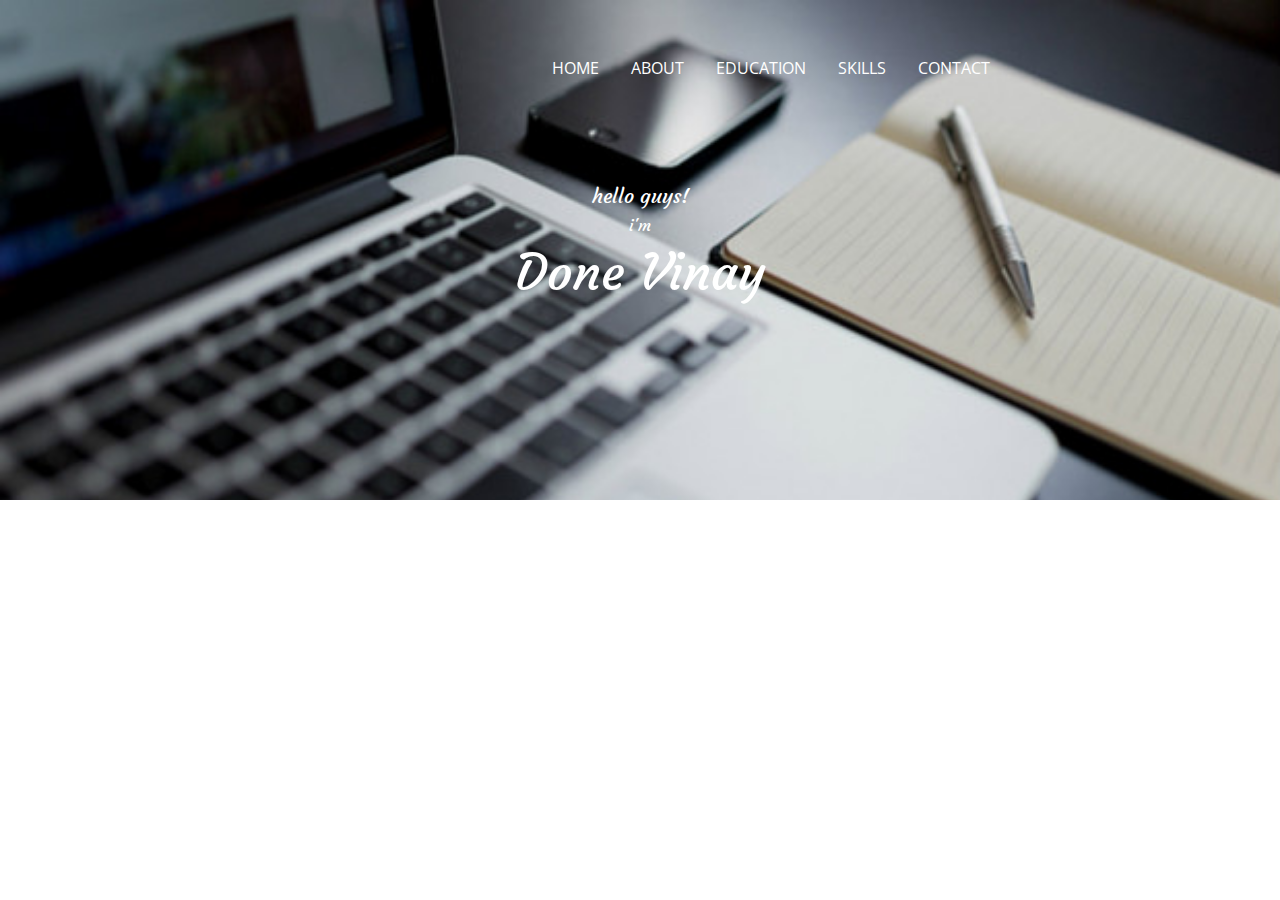
<file: index.html>
<!DOCTYPE html>
<html lang="en">
<head>
    <meta charset="UTF-8">
    <meta name="viewport" content="width=device-width, initial-scale=1.0">
    <meta http-equiv="X-UA-Compatible" content="ie=edge">
    <title>Vinay Resume</title>
    <link rel="stylesheet" href="https://maxcdn.bootstrapcdn.com/bootstrap/4.2.1/css/bootstrap.min.css">
    <link rel="stylesheet" href="https://use.fontawesome.com/releases/v5.8.2/css/all.css" integrity="sha384-oS3vJWv+0UjzBfQzYUhtDYW+Pj2yciDJxpsK1OYPAYjqT085Qq/1cq5FLXAZQ7Ay" crossorigin="anonymous">
    <link href="https://fonts.googleapis.com/css?family=Open+Sans|Courgette|Kaushan+Script|" rel="stylesheet">
    <link rel="stylesheet" href="css/text.css">
</head>
<body>
   <div class="container-fluid bg1">
       <div class="row m-0 ">
           <div class="col-7 offset-5 p-0 ">

    <ul class="nav mt-5 text-center" style="font-family: 'Open Sans', sans-serif;">
        <li class="nav-item"><a href="index.html" class="nav-link text-white">HOME</a></li>
        <li  class="nav-item"><a href="about.html"class="nav-link text-white">ABOUT</a></li>
        <li  class="nav-item"><a href="edu.html"class="nav-link text-white">EDUCATION</a></li>
        <li class="nav-item"><a href="skills.html"class="nav-link text-white">SKILLS</a></li>
        <!-- <li class="nav-item"><a href=""class="nav-link text-white">HOBBIES</a></li> -->
        <li class="nav-item"><a href="contact.html"class="nav-link text-white">CONTACT</a></li>
    </ul>

           </div>
       </div> 
       <div class="row  text-center text-white" >
           <div class="col pt-5 mt-5">
               <h5 style="font-family: 'Courgette', cursive;">hello guys! </h5>
              <span><h6 style="font-family: 'Courgette', cursive;"> i'm</h6>
                 <h1 style="font-family: 'Courgette', cursive; font-size: 50px;">Done Vinay</h1></span>

           </div>
       </div> 
   </div>
</body>
</html>
</file>
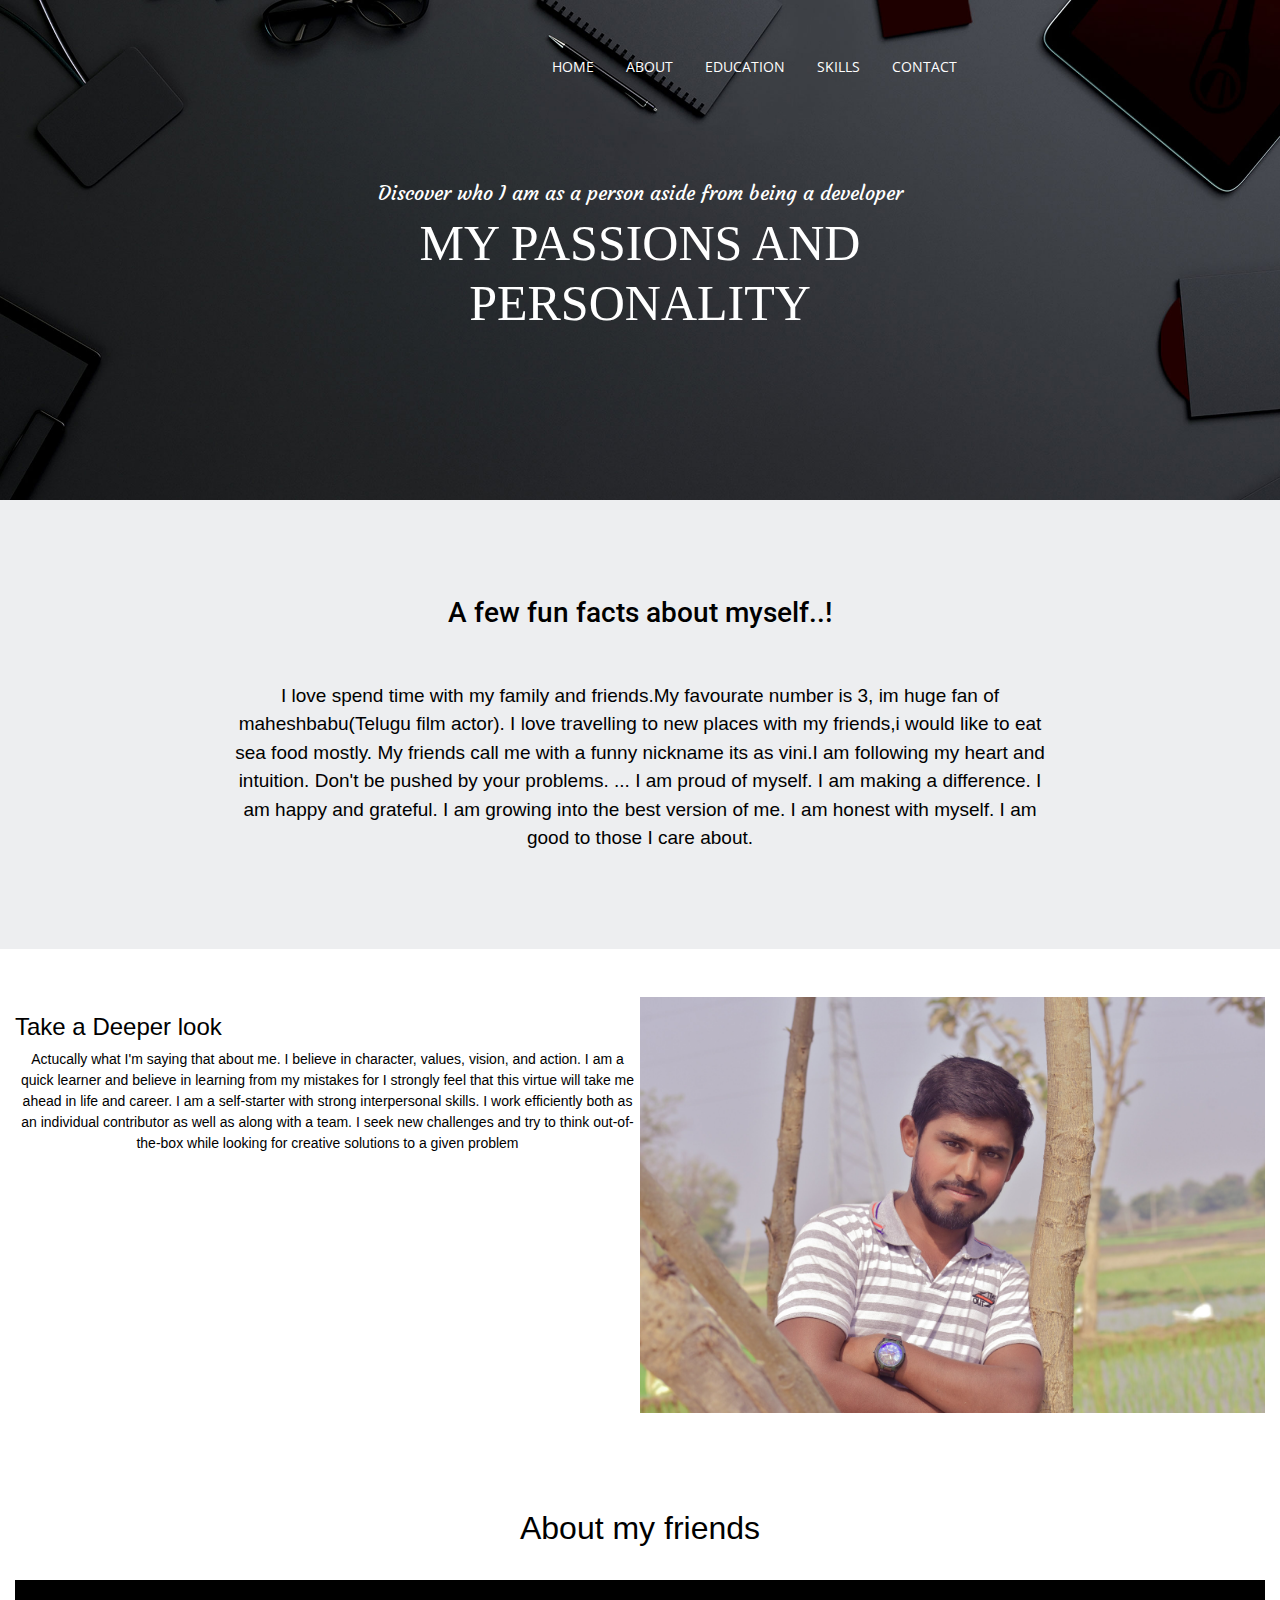
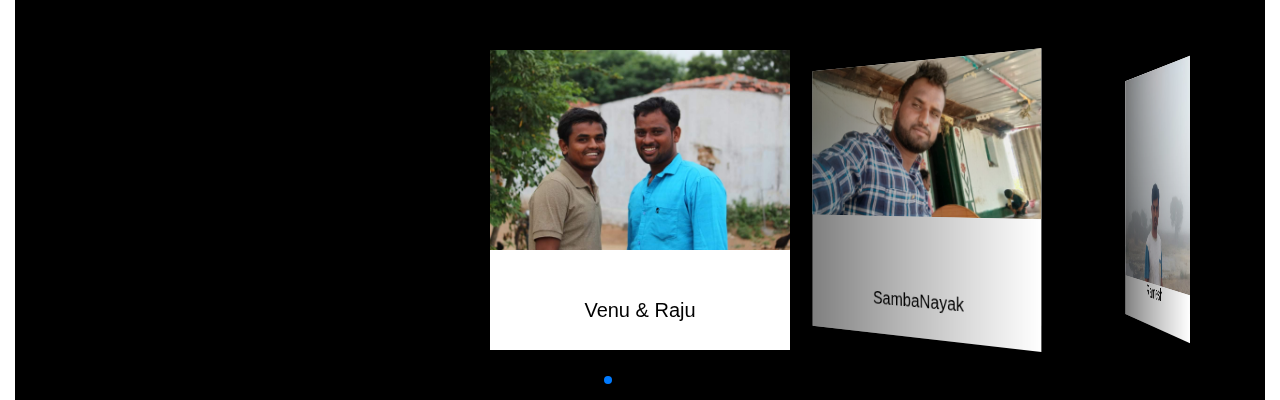
<file: about.html>
<!DOCTYPE html>
<html lang="en">
<head>
    <meta charset="UTF-8">
    <meta name="viewport" content="width=device-width, initial-scale=1.0">
    <meta http-equiv="X-UA-Compatible" content="ie=edge">
    <title>About</title>
 
    <link rel="stylesheet" href="css/swiper.min.css">
    <link rel="stylesheet" href="https://maxcdn.bootstrapcdn.com/bootstrap/4.2.1/css/bootstrap.min.css">
    <link rel="stylesheet" href="https://use.fontawesome.com/releases/v5.8.2/css/all.css" integrity="sha384-oS3vJWv+0UjzBfQzYUhtDYW+Pj2yciDJxpsK1OYPAYjqT085Qq/1cq5FLXAZQ7Ay" crossorigin="anonymous">
    <link href="https://fonts.googleapis.com/css?family=Open+Sans|Courgette|Kaushan+Script|Lato|Roboto" rel="stylesheet">
    <link rel="stylesheet" href="css/about.css">
</head>
<body>
   <div class="container-fluid bg2">
      <div class="row m-0">
          <div class="col-7 offset-5 p-0">
            <ul class="nav mt-5 " style="font-family: 'Open Sans', sans-serif;">
                <li class="nav-item"><a href="index.html" class="nav-link text-white">HOME</a></li>
                <li  class="nav-item"><a href="about.html"class="nav-link text-white">ABOUT</a></li>
                <li  class="nav-item"><a href="edu.html"class="nav-link text-white">EDUCATION</a></li>
                <li class="nav-item"><a href="skills.html"class="nav-link text-white">SKILLS</a></li>
            
                <li class="nav-item"><a href="contact.html"class="nav-link text-white">CONTACT</a></li>
            </ul>
          </div>
      </div>
       <div class="row  text-center text-white" >
           <div class="col pt-5 mt-5">
               <h5 style="font-family: 'Courgette', cursive;">Discover who I am as a person aside from being a developer </h5>
              <span>
                 <h1 style="font-family: 'Open+Sans', cursive; font-size: 50px;">MY PASSIONS AND
                <BR> PERSONALITY</h1></span>

           </div>
       </div> 
   </div>
   <div class="container-fluid " style="background-color: #EDEEF0">
       <div class="row m-0  text-center text-black">
           <div class="col-2 p-0"></div>
           <div class="col-8 p-0">
<h3 class="mt-5 pt-5" style="font-family: 'Roboto', sans-serif;">A few fun facts about myself..!</h3>
<p class="mt-5 mb-5 pt-1 pb-5 text-center" style=" font-size: 19px;font-family: Arial,Helvetica,sans-serif;">  I love spend time with my family and friends.My favourate number is 3,
    im huge fan of maheshbabu(Telugu film actor).
    I love travelling to new places with my friends,i would like to eat sea food mostly.
    My friends call me with a funny nickname its as vini.I am following my heart and intuition. Don't be pushed by your problems. ...
    I am proud of myself.
    I am making a difference.
    I am happy and grateful.
    I am growing into the best version of me.
    I am honest with myself. 
    I am good to those I care about.</p>
           </div>
           <div class="col-2 p-0"></div>
       </div>
   </div>
   <div class="container-fluid">
       <div class="row m-0">
           <div class="col-6 p-0 ">
               <h4 class="mt-5 pt-3" style="font-family: Arial,Helvetica,sans-serif;">Take a Deeper look</h4>
               <div class="row m-0 mb-5 text-center">
                   <div class="col p-0 "> <p>Actucally what I'm saying that about me.
        I believe in character, values, vision, and action. I am a quick learner and believe in learning from my mistakes for I strongly 
        feel that this virtue will take me ahead in life and career.
        I am a self-starter with strong interpersonal skills. I work efficiently both as an individual contributor as well as along with a team. 
        I seek new challenges and try to think out-of-the-box while looking for creative solutions to a given problem </p>
                </div>
                
               </div>
        </div>
           <div class="col-6 p-0 mt-5 mb-5">
               <img src="images/vinay.jpg" alt="" class="img-fluid">
           </div>
       </div>
   </div>
   <div class="container-fluid">
       <div class="row">
           <div class="col text-center mt-5 mb-4">
               <h2>About my friends</h2>
           </div>
       </div>
       <div class="row m-0">
           <div class="col p-0">
                <div class="swiper-container">
                        <div class="swiper-wrapper">
                          <div class="swiper-slide" >
                              <div class="imgbx">
                                  <img src="images/frnds (1).jpg" alt="">
                              </div>
                              <div class="details">
                                  <h3>Venu & Raju</h3>
                              </div>
                          </div>
                          <div class="swiper-slide" >
                                <div class="imgbx">
                                    <img src="images/frnds (2).jpg" alt="">
                                </div>
                                <div class="details">
                                    <h3>SambaNayak<br><span></span></h3>
                                </div>
                            </div>
                            <div class="swiper-slide" >
                                    <div class="imgbx">
                                        <img src="images/frnds (3).jpg" alt="">
                                    </div>
                                    <div class="details">
                                        <h3>Ramesh<br><span></span></h3>
                                    </div>
                                </div>
                                <div class="swiper-slide" >
                                        <div class="imgbx">
                                            <img src="images/frnds1 (1).jpg" alt="">
                                        </div>
                                        <div class="details">
                                            <h3>Group<br><span></span></h3>
                                        </div>
                                    </div>
                                    <div class="swiper-slide" >
                                            <div class="imgbx">
                                                <img src="images/frnds1 (2).jpg" alt="">
                                            </div>
                                            <div class="details">
                                                <h3>Group<br><span></span></h3>
                                            </div>
                                        </div>
                          
                        </div>
                        <!-- Add Pagination -->
                        <div class="swiper-pagination"></div>
                      </div>
           </div>
       </div>
   </div>
   <script type="text/javascript" src="swiper.min.js"></script>
   <script>
        var swiper = new Swiper('.swiper-container', {
          effect: 'coverflow',
          grabCursor: true,
          centeredSlides: true,
          slidesPerView: 'auto',
          coverflowEffect: {
            rotate: 50,
            stretch: 0,
            depth: 100,
            modifier: 1,
            slideShadows : true,
          },
          pagination: {
            el: '.swiper-pagination',
          },
        });
      </script>
</body>
</html>
</file>
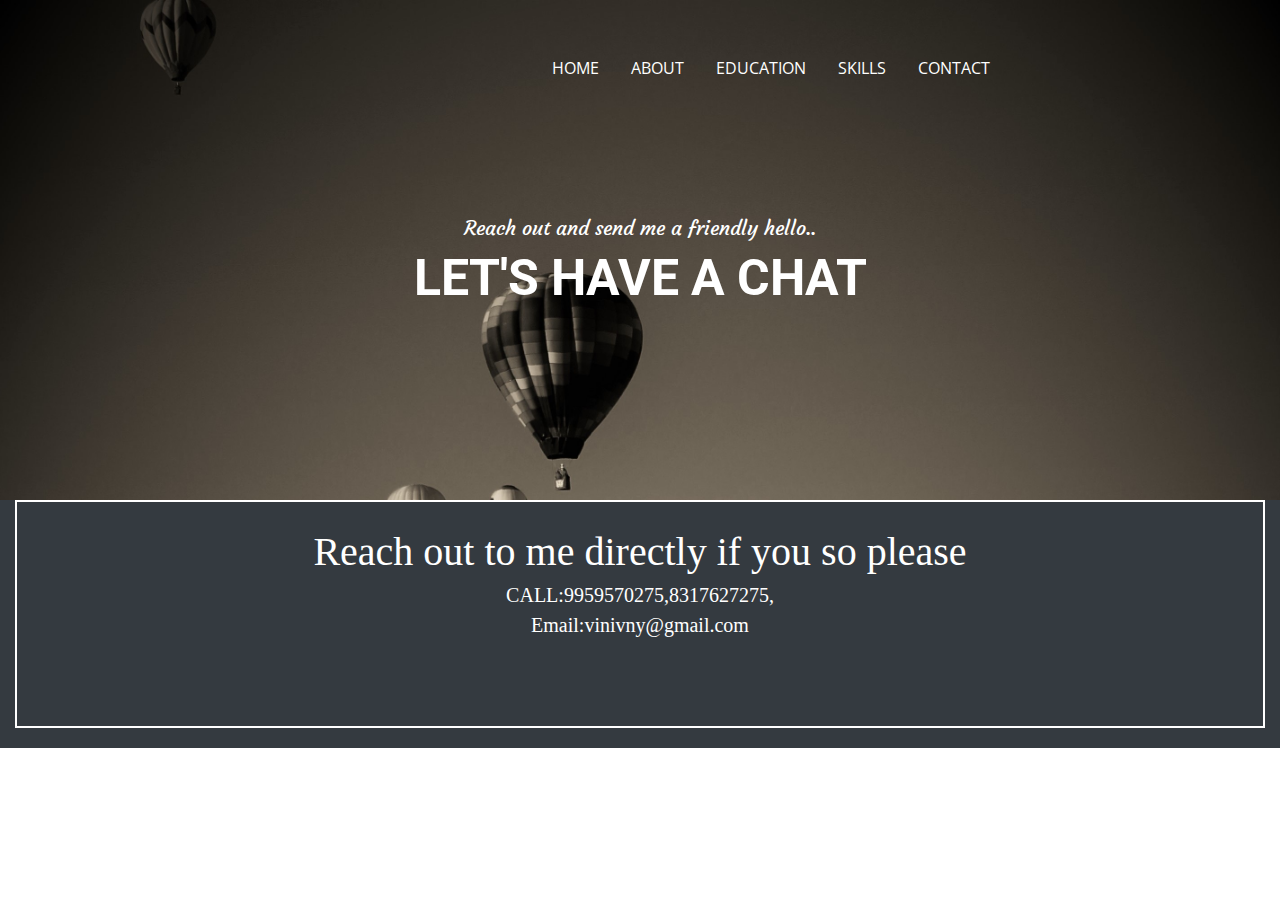
<file: contact.html>
<!DOCTYPE html>
<html lang="en">
<head>
    <meta charset="UTF-8">
    <meta name="viewport" content="width=device-width, initial-scale=1.0">
    <meta http-equiv="X-UA-Compatible" content="ie=edge">
    <title>Vinay Resume</title>
    <link rel="stylesheet" href="https://maxcdn.bootstrapcdn.com/bootstrap/4.2.1/css/bootstrap.min.css">
    <link rel="stylesheet" href="https://use.fontawesome.com/releases/v5.8.2/css/all.css" integrity="sha384-oS3vJWv+0UjzBfQzYUhtDYW+Pj2yciDJxpsK1OYPAYjqT085Qq/1cq5FLXAZQ7Ay" crossorigin="anonymous">
    <link href="https://fonts.googleapis.com/css?family=Open+Sans|Courgette|Kaushan+Script|Roboto" rel="stylesheet">
    <link rel="stylesheet" href="css/contact.css">
</head>
<body>
   <div class="container-fluid bg1">
       <div class="row m-0 ">
           <div class="col-7 offset-5 p-0 ">

    <ul class="nav mt-5 text-center" style="font-family: 'Open Sans', sans-serif;">
        <li class="nav-item"><a href="index.html" class="nav-link text-white">HOME</a></li>
        <li  class="nav-item"><a href="about.html"class="nav-link text-white">ABOUT</a></li>
        <li  class="nav-item"><a href="edu.html"class="nav-link text-white">EDUCATION</a></li>
        <li class="nav-item"><a href="skills.html"class="nav-link text-white">SKILLS</a></li>
        <!-- <li class="nav-item"><a href=""class="nav-link text-white">HOBBIES</a></li> -->
        <li class="nav-item"><a href="contact.html"class="nav-link text-white">CONTACT</a></li>
    </ul>

           </div>
       </div> 
       <div class="row  text-center text-white" >
           <div class="col pt-5 "style="margin-top:80px;">
               <h5 style="font-family: 'Courgette', cursive;" >Reach out and send me a friendly hello..  </h5>
            
                 <h1 style="font-family: 'Roboto', sans-serif; font-size: 50px;"><strong>LET'S HAVE A CHAT</strong></h1></span>

           </div>
       </div> 
   </div>
   <div class="container-fluid bg-dark">
       <div class="row  text-center text-white">
           <div class="col" >
               <div class="bor" style="border:2px solid white; padding: 30px; margin-bottom: 20px;">
               <h1 style="font-family: adobe-garamond-pro;
               font-weight: 400;
               font-style: normal;
               font-size: 40px;
               letter-spacing: 0em;
               line-height: 1em;
               text-transform: none;
               "> Reach out to me directly if you so please</h1>
                <h4 style="font-family: adobe-garamond-pro;
                font-weight: 400;
                font-style: normal;
                font-size: 20px;
                letter-spacing: 0em;
                line-height: 1.5em;
                text-transform: none;">CALL:9959570275,8317627275,<br>
            Email:vinivny@gmail.com</h4>
            <br>
          <a href="" class="text-white"><i class="fab fa-facebook-f"></i></a>
          <a href="" class="text-white ml-5 mr-5"><i class="fab fa-whatsapp"></i></a>
          <a href="" class="text-white mr-5"><i class="fab fa-twitter"></i></a>
          <a href="" class="text-white"><i class="fab fa-instagram"></i></a>
           </div></div>
       </div>
   </div>
</body>
</html>
</file>
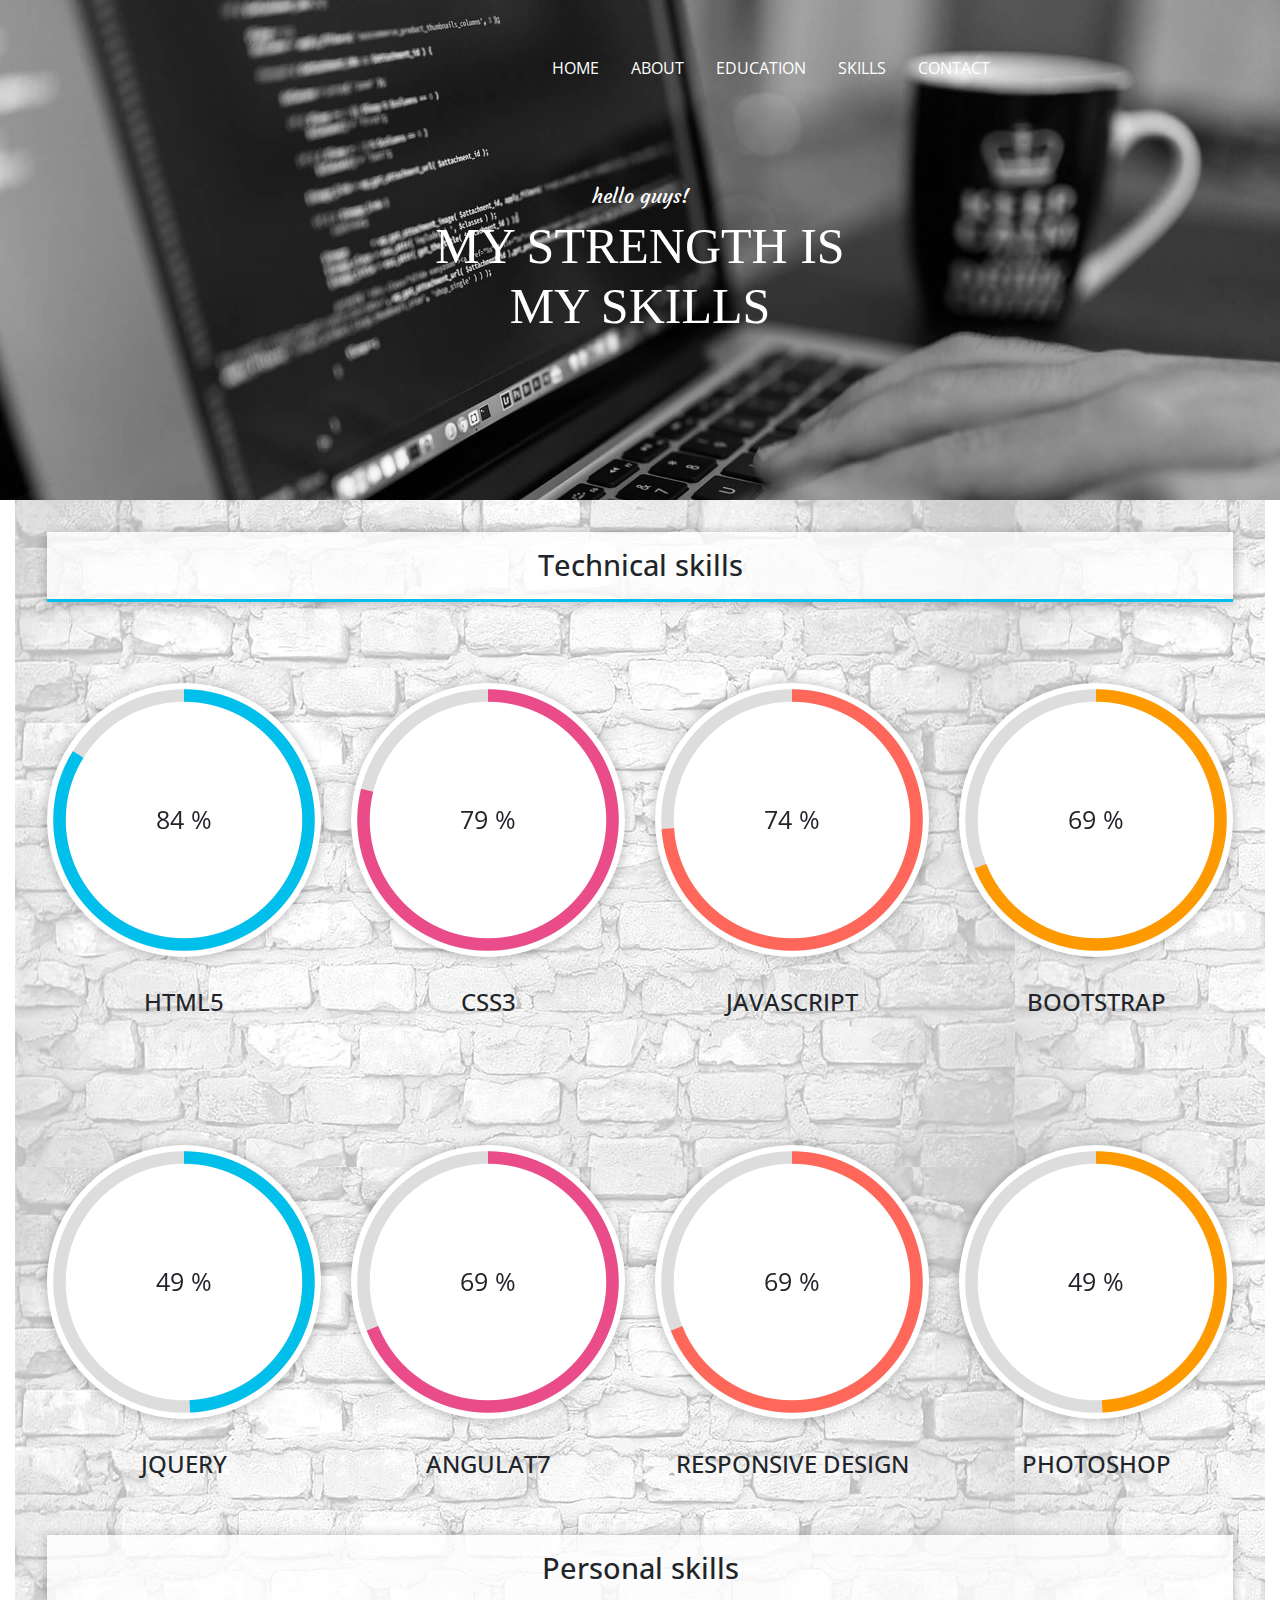
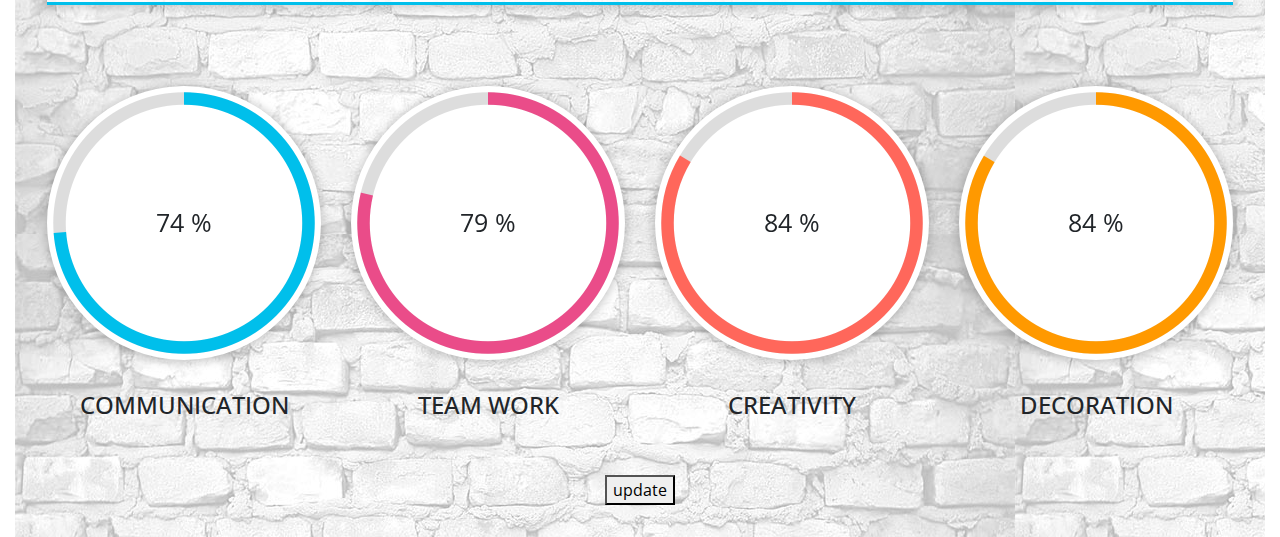
<file: skills.html>
<!DOCTYPE html>
<html lang="en">
<head>
    <meta charset="UTF-8">
    <meta name="viewport" content="width=device-width, initial-scale=1.0">
    <meta http-equiv="X-UA-Compatible" content="ie=edge">
    <title>Vinay Resume</title>
    <link rel="stylesheet" href="https://maxcdn.bootstrapcdn.com/bootstrap/4.2.1/css/bootstrap.min.css">
    <link rel="stylesheet" href="https://use.fontawesome.com/releases/v5.8.2/css/all.css" integrity="sha384-oS3vJWv+0UjzBfQzYUhtDYW+Pj2yciDJxpsK1OYPAYjqT085Qq/1cq5FLXAZQ7Ay" crossorigin="anonymous">
    <link href="https://fonts.googleapis.com/css?family=Open+Sans|Courgette|Kaushan+Script|" rel="stylesheet">
    
    <link rel="stylesheet" href="css/skills.css">
</head>
<body>
   <div class="container-fluid bg1">
       <div class="row m-0 ">
           <div class="col-7 offset-5 p-0 ">

    <ul class="nav mt-5 text-center" style="font-family: 'Open Sans', sans-serif;">
        <li class="nav-item"><a href="index.html" class="nav-link text-white">HOME</a></li>
        <li  class="nav-item"><a href="about.html"class="nav-link text-white">ABOUT</a></li>
        <li  class="nav-item"><a href="edu.html"class="nav-link text-white">EDUCATION</a></li>
        <li class="nav-item"><a href="skills.html"class="nav-link text-white">SKILLS</a></li>
        <!-- <li class="nav-item"><a href=""class="nav-link text-white">HOBBIES</a></li> -->
        <li class="nav-item"><a href="contact.html"class="nav-link text-white">CONTACT</a></li>
    </ul>

           </div>
       </div> 
       <div class="row  text-center text-white" >
           <div class="col pt-5 mt-5">
               <h5 style="font-family: 'Courgette', cursive;">hello guys! </h5>
             
                <span>
                        <h2 style="font-family: 'Open+Sans', cursive; font-size: 50px;">MY STRENGTH IS 
                       <BR>MY SKILLS </h2></span>

           </div>
       </div> 
   </div>
   <div class="container-fluid">
       <div class="row">
           <div class="col">
                <div class="bg-style">
                        <h1 class="p-3">Technical skills </h1>
                        <div class="wrapper">
                          <div class="row pt-5 pb-5">
                            <div class="col-6 col-sm-3">
                              <div class="counter" data-cp-percentage="85" data-cp-color="#00bfeb">
                              </div>
                              <h4>HTML5</h4>
                              
                            </div>
                            <div class="col-6 col-sm-3">
                              <div class="counter" data-cp-percentage="80" data-cp-color="#EA4C89"></div>
                              <h4>CSS3</h4>
                             
                            </div>
                            <div class="col-6 col-sm-3">
                              <div class="counter" data-cp-percentage="75" data-cp-color="#FF675B"></div>
                              
                              <h4>JAVASCRIPT</h4>
                             
                            </div>
                            <div class="col-6 col-sm-3">
                              <div class="counter" data-cp-percentage="70" data-cp-color="#FF9900"></div>
                              <h4>BOOTSTRAP</h4>
                            
                            </div>
                          </div>
                          <div class="row pt-5 pb-5">
                                <div class="col-6 col-sm-3">
                                  <div class="counter" data-cp-percentage="50" data-cp-color="#00bfeb">
                                  </div>
                                  <h4>JQUERY</h4>
                                
                                </div>
                                <div class="col-6 col-sm-3">
                                  <div class="counter" data-cp-percentage="70" data-cp-color="#EA4C89"></div>
                                  <h4>ANGULAT7</h4>
                                
                                </div>
                                <div class="col-6 col-sm-3">
                                  <div class="counter" data-cp-percentage="70" data-cp-color="#FF675B"></div>
                                  
                                  <h4>RESPONSIVE DESIGN</h4>
                                  
                                </div>
                                <div class="col-6 col-sm-3">
                                  <div class="counter" data-cp-percentage="50" data-cp-color="#FF9900"></div>
                                  <h4>PHOTOSHOP</h4>
                                 
                                </div>
                              </div>

                        </div>
                        <h1 class="p-3">Personal skills </h1>
                        <div class="wrapper">
                                <div class="row pt-5 pb-5">
                                  <div class="col-6 col-sm-3">
                                    <div class="counter" data-cp-percentage="75" data-cp-color="#00bfeb">
                                    </div>
                                    <h4>COMMUNICATION</h4>
                                    
                                  </div>
                                  <div class="col-6 col-sm-3">
                                    <div class="counter" data-cp-percentage="80" data-cp-color="#EA4C89"></div>
                                    <h4>TEAM WORK</h4>
                                   
                                  </div>
                                  <div class="col-6 col-sm-3">
                                    <div class="counter" data-cp-percentage="85" data-cp-color="#FF675B"></div>
                                    
                                    <h4>CREATIVITY</h4>
                                   
                                  </div>
                                  <div class="col-6 col-sm-3">
                                    <div class="counter" data-cp-percentage="85" data-cp-color="#FF9900"></div>
                                    <h4>DECORATION</h4>
                                  
                                  </div>
                                </div>
                                
                                    
      
                              </div>
                        <button class="btn-update">update</button>
                      </div>
                     
           </div>
       </div>
   </div>
   <script>
   document.addEventListener("DOMContentLoaded", function() {

var circleProgress = (function(selector) {
  var wrapper = document.querySelectorAll(selector);
  Array.prototype.forEach.call(wrapper, function(wrapper, i) {
    var wrapperWidth,
      wrapperHeight,
      percent,
      innerHTML,
      context,
      lineWidth,
      centerX,
      centerY,
      radius,
      newPercent,
      speed,
      from,
      to,
      duration,
      start,
      strokeStyle,
      text;

    var getValues = function() {
      wrapperWidth = parseInt(window.getComputedStyle(wrapper).width);
      wrapperHeight = wrapperWidth;
      percent = wrapper.getAttribute('data-cp-percentage');
      innerHTML = '<span class="percentage"><strong>' + percent + '</strong> %</span><canvas class="circleProgressCanvas" width="' + (wrapperWidth * 2) + '" height="' + wrapperHeight * 2 + '"></canvas>';
      wrapper.innerHTML = innerHTML;
      text = wrapper.querySelector(".percentage");
      canvas = wrapper.querySelector(".circleProgressCanvas");
      wrapper.style.height = canvas.style.width = canvas.style.height = wrapperWidth + "px";
      context = canvas.getContext('2d');
      centerX = canvas.width / 2;
      centerY = canvas.height / 2;
      newPercent = 0;
      speed = 1;
      from = 0;
      to = percent;
      duration = 1000;
      lineWidth = 25;
      radius = canvas.width / 2 - lineWidth;
      strokeStyle = wrapper.getAttribute('data-cp-color');
      start = new Date().getTime();
    };

    function animate() {
      requestAnimationFrame(animate);
      var time = new Date().getTime() - start;
      if (time <= duration) {
        var x = easeInOutQuart(time, from, to - from, duration);
        newPercent = x;
        text.innerHTML = Math.round(newPercent) + " %";
        drawArc();
      }
    }

    function drawArc() {
      var circleStart = 1.5 * Math.PI;
      var circleEnd = circleStart + (newPercent / 50) * Math.PI;
      context.clearRect(0, 0, canvas.width, canvas.height);
      context.beginPath();
      context.arc(centerX, centerY, radius, circleStart, 4 * Math.PI, false);
      context.lineWidth = lineWidth;
      context.strokeStyle = "#ddd";
      context.stroke();
      context.beginPath();
      context.arc(centerX, centerY, radius, circleStart, circleEnd, false);
      context.lineWidth = lineWidth;
      context.strokeStyle = strokeStyle;
      context.stroke();

    }
    var update = function() {
      getValues();
      animate();
    }
    update();

    var btnUpdate = document.querySelectorAll(".btn-update")[0];
    btnUpdate.addEventListener("click", function() {
      wrapper.setAttribute("data-cp-percentage", Math.round(getRandom(5, 95)));
      update();
    });
    wrapper.addEventListener("click", function() {
      update();
    });

    var resizeTimer;
    window.addEventListener("resize", function() {
      clearTimeout(resizeTimer);
      resizeTimer = setTimeout(function() {
        clearTimeout(resizeTimer);
        start = new Date().getTime();
        update();
      }, 250);
    });
  });

  //
  // http://easings.net/#easeInOutQuart
  //  t: current time
  //  b: beginning value
  //  c: change in value
  //  d: duration
  //
  function easeInOutQuart(t, b, c, d) {
    if ((t /= d / 2) < 1) return c / 2 * t * t * t * t + b;
    return -c / 2 * ((t -= 2) * t * t * t - 2) + b;
  }

});

circleProgress('.counter');

// Gibt eine Zufallszahl zwischen min (inklusive) und max (exklusive) zurück
function getRandom(min, max) {
  return Math.random() * (max - min) + min;
}
});</script>
</body>
</html>
</file>
<file: css/text.css>
.bg1{
    background-image:url('../images/img1-4.jpg');
    background-size: cover;
    min-height: 500px;
}
.ul{
   list-style-type: square type ;
}
.li{
    float: left;
}
</file>
<file: css/about.css>
.ul{
    list-style-type: square type ;
 }
 .li{
     float: left;
 }
 
 .bg2{
     background-image: url('img1-5.jpg');
     background-size: cover;
     min-height: 500px;
 }
 body {
    background: #fff;
    font-family: Helvetica Neue, Helvetica, Arial, sans-serif;
    font-size: 14px;
    color:#000;
    margin: 0;
    padding: 0;
  }
  .swiper-container {
    width: 100%;
    padding-top: 70px;
    padding-bottom: 50px;
    background-color: black;
  }
  .swiper-slide {
    background-position: center;
    background-size: cover;
    width: 300px;
    height: 300px;
    background-color:#fff;
  }
  .swiper-slide .imgbx{
      width:100%;
      height: 250px;
      overflow: hidden;
  }
  .swiper-slide .imgbx img{
width: 100%;
  }
  .swiper-slide .details{
      box-sizing: border-box;
      padding: 0px
  }
  .swiper-slide .details h3{
      margin: 0px;
      padding: 0px;
      font-size: 20px;
      text-align: center;
      line-height: 20px;
  }
</file>
<file: css/contact.css>
.bg1{
    background-image:url('../images/cnt\ \(2\).jpg');
    background-size: cover;
    min-height: 500px;
}
.ul{
   list-style-type: square type ;
}
.li{
    float: left;
}
.bor a:hover{
color: azure;
font-size: 25px;
}
</file>
<file: css/skills.css>
.bg1{
    background-image:url('../images/img1-3.jpg');
    background-size: cover;
    min-height: 500px;
}
.ul{
   list-style-type: square type ;
}
.li{
    float: left;
}
h1 {
    background: rgba(255,255,255,0.8);
    box-shadow:0px 1px 10px 2px rgba(0,0,0,0.2);
    border-bottom: 3px solid #00bfeb;
    font-size: calc(1em + 1vmax);
  }
  .counter {
    display: inline-flex;
    cursor:pointer;
    width:300px;
    height:300px;
    max-width:100%;
    position:relative;
    justify-content:center;
    align-items:center;
    font-size: calc(1em + 1vmin);
    transition: height .2s ease-in-out;
    background: #fff;
    border-radius:50%;
    box-shadow:0px 1px 10px 2px rgba(0,0,0,0.2);
    margin:1em 0;
  }
  .percentage {
    position:absolute;
    text-align:center;
    top:50%;
    left:0;
    right:0;
    vertical-align:middle;
    transform:translate3d(0,-50%,0);
  }
  canvas {
    position:absolute;
    top:0;
    left:0;
  }
  input {
      width: 200px;
  }
  @import url('https://fonts.googleapis.com/css?family=Open+Sans');
  body {
    font-family: 'Open Sans', sans-serif;
    text-align:center;
  }
  .bg-style {
    padding:2em;
    background-image:url('[data-uri]');
  }
</file>
